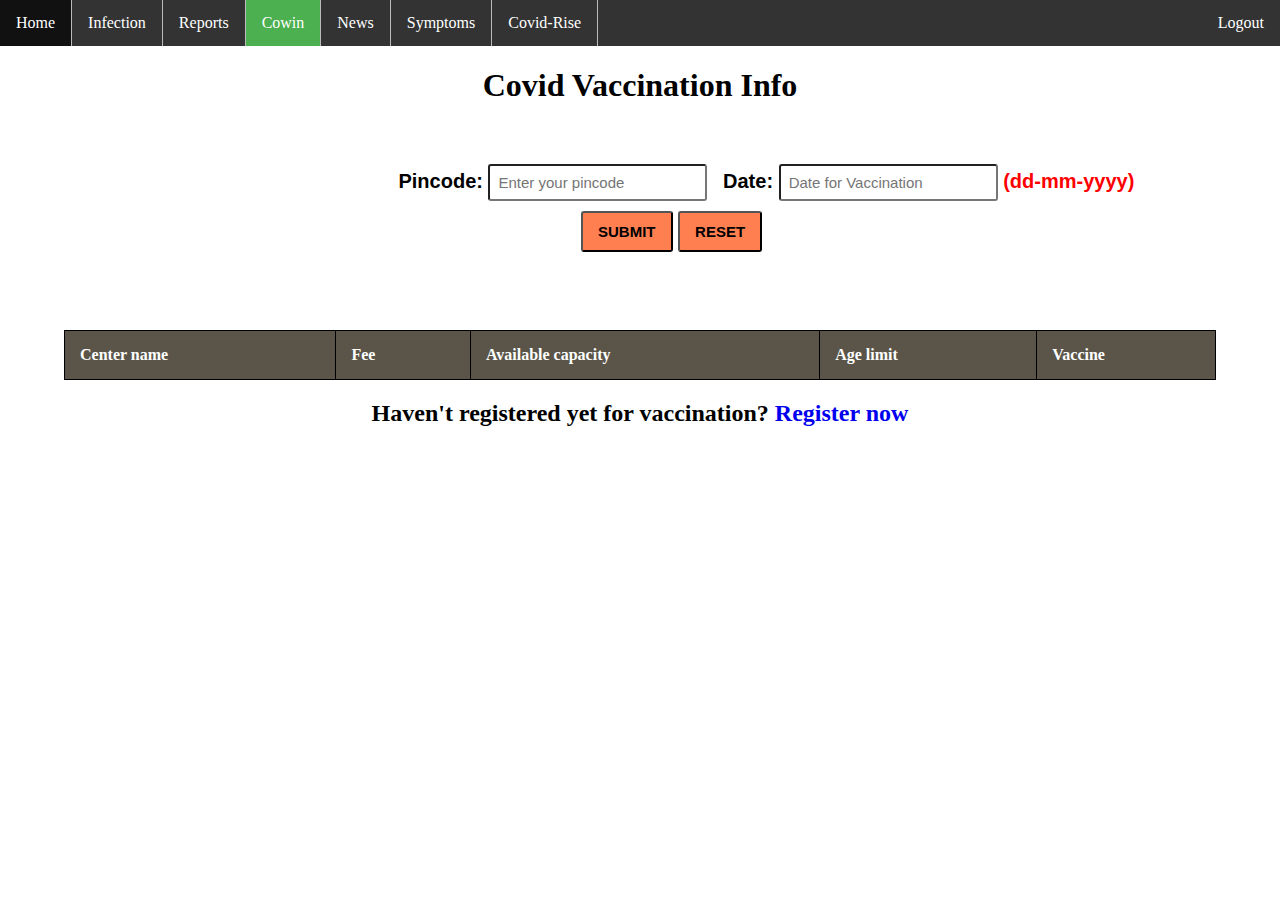
<file: cowin2.html>
<!DOCTYPE html>
<html lang="en">
<head>
    <meta charset="UTF-8">
    <meta http-equiv="X-UA-Compatible" content="IE=edge">
    <meta name="viewport" content="width=device-width, initial-scale=1.0">
    <title>Vaccination</title>
    <script src=
    "https://ajax.googleapis.com/ajax/libs/jquery/3.4.0/jquery.min.js">
        </script>
        <link rel="stylesheet" href="cownian.css">
        <link rel="stylesheet" href="cowin.css">
        
          
</head>
<body>
    <ul>
        <li><a href="index.php">Home</a></li>
        <li><a href="infection.php">Infection</a></li>
        <li><a href="report.php">Reports</a></li>
        <li><a href="cowin2.html" class="active">Cowin</a></li>
        <li><a href="news.html">News</a></li>
        <li><a href="symptoms.html">Symptoms</a></li>
        <li class="covirise"><a href="mychart.html">Covid-Rise</a></li>
        <li style="float:right"><a href="logout.php">Logout</a></li>

    </ul>
    <h1 style="text-align: center;"> Covid Vaccination Info</h1>
    <div class="container">
    
        <form action="">
            
            <span id="aj">Pincode: <input type="text" name="pincode" id="pincode" placeholder="Enter your pincode"></span>
            <span id="aj1">Date: <input type="text" name="date" id="date" placeholder="Date for Vaccination"></span>
            <span style="color: red;">(dd-mm-yyyy)</span><br>
            <div class="ft"><input type="button" value="SUBMIT" onclick="getData()" id="submit">
            <input type="button" value="RESET" onclick="DeleteRows()" id="reset"><br>
        </div></form></div><br>
        <table class="table table-striped" id="t">
            <thead>
                <th>Center name&nbsp;&nbsp;</th>
                <th>Fee&nbsp;&nbsp;</th>
                <th>Available capacity&nbsp;&nbsp;</th>
                <th>Age limit&nbsp;&nbsp;</th>
                <th>Vaccine</th>
            </thead>
            <tbody id="data">

            </tbody>
        </table>
    <h2 style="text-align: center;">Haven't registered yet for vaccination? <a style="text-decoration: none;" href="https://www.cowin.gov.in/home" target="_blank">Register now</a></h3>
    <script type="text/javascript">
        
        function getData(){
                var pincode = document.getElementById("pincode").value;
                var date = document.getElementById("date").value;
                var api = "https://cdn-api.co-vin.in/api/v2/appointment/sessions/public/calendarByPin?";
                var url = api.concat("pincode=",pincode,"&date=",date);
                fetch(url).then(
                    res=>{
                        res.json().then(
                            data=>{
                                console.log(data);
                                if(data.centers.length>0){
                                    var table = document.getElementById("data");
                                    for(var i=0; i<data.centers.length; i++){
                                        var row = `<tr>
                                                        <td>${data.centers[i].name}</td>
                                                        <td>${data.centers[i].fee_type}</td>
                                                        <td>${data.centers[i].sessions[0].available_capacity}</td>  
                                                        <td>${data.centers[i].sessions[0].min_age_limit}</td>  
                                                        <td>${data.centers[i].sessions[0].vaccine}</td>  
                                                    </tr>`
                                        table.innerHTML += row;            
                                    }
                                }
                            }
                        )
                    }
                )
            }      
        
        function DeleteRows() {
            var rowCount = t.rows.length;
            for (var i = rowCount - 1; i > 0; i--) {
                t.deleteRow(i);
            }
        }

              
        
    </script>
</body>
</html>
</file>
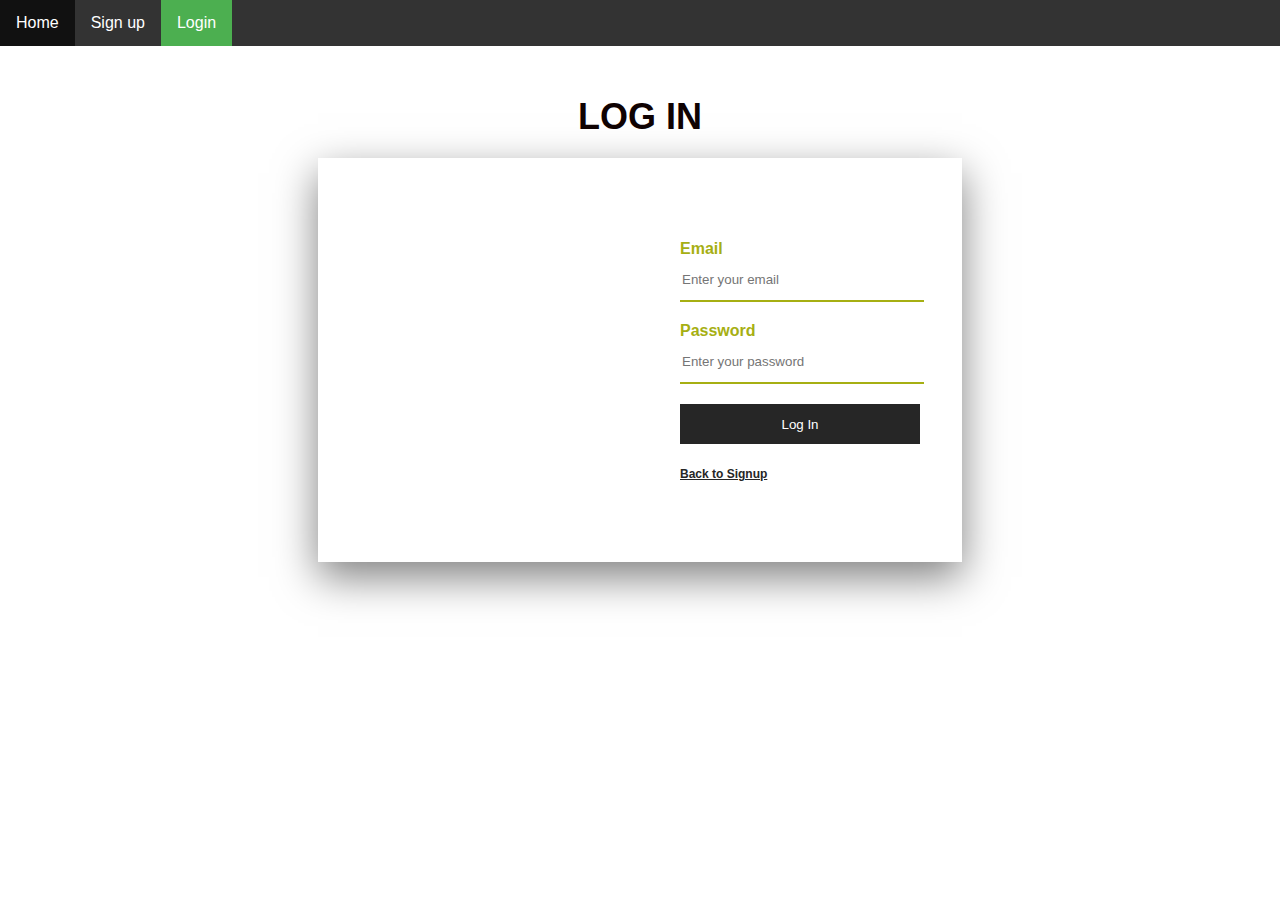
<file: login.html>
<!DOCTYPE html>
<html lang="en">
<head>
    <meta charset="UTF-8">
    <meta http-equiv="X-UA-Compatible" content="IE=edge">
    <meta name="viewport" content="width=device-width, initial-scale=1.0">
    <title>Login Form</title>
    <link rel="stylesheet" href="login.css">
</head>
<body>
    <ul>
        <li><a href="index.html">Home</a></li>
        <li><a href="signup.php">Sign up</a></li>
        <li><a href="login.html" class="active">Login</a></li>
    </ul>
    <div class="title"><h1>Log In </h1></div>
    <div class="container">
    <div class="left"></div>
    <div class="right">
    <div class="formBox">
        <form action="login1.php" method="POST">
            <p>Email</p>
            <input type="email" name="email" placeholder="Enter your email">
            <p>Password</p>
            <input type="password" name="password" placeholder="Enter your password">
            <input type="submit" name="login" value="Log In">
            <a href="signup.php">Back to Signup</a>
        </form>
    </div>
    </div>
    </div>
    
</body>
</html>
</file>
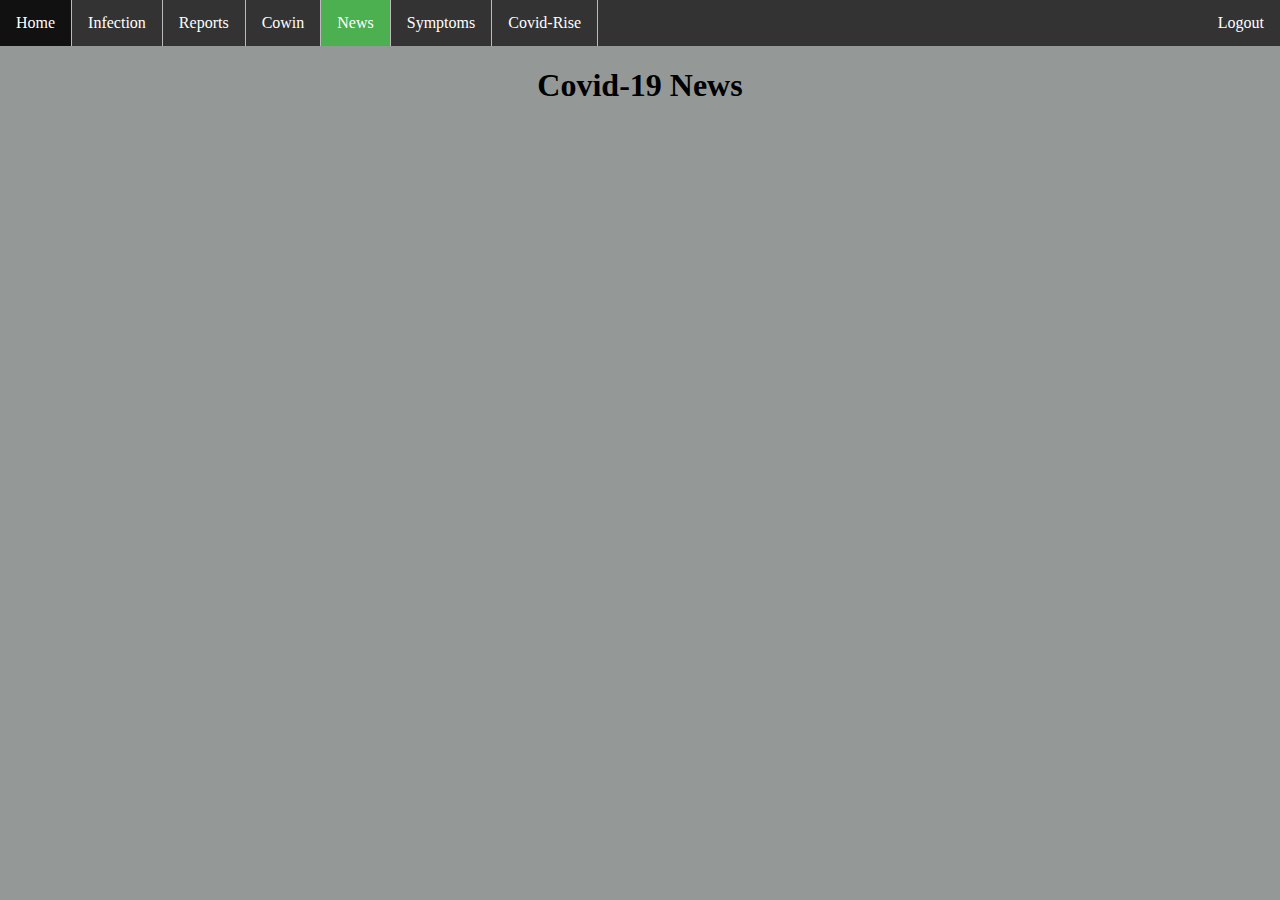
<file: news.html>
<!DOCTYPE html>
<html lang="en">
<head>
    <meta charset="UTF-8">
    <meta http-equiv="X-UA-Compatible" content="IE=edge">
    <meta name="viewport" content="width=device-width, initial-scale=1.0">
    <title>Daily news</title>
    <link rel="stylesheet" href="news.css">
</head>
<style>
    body{
        background-color: rgb(148, 153, 151);
    }
   
</style>
<body>
    <ul>
        <li><a href="index.php">Home</a></li>
        <li><a href="infection.php">Infection</a></li>
        <li><a href="report.php">Reports</a></li>
        <li><a href="cowin2.html">Cowin</a></li>
        <li><a href="news.html" class="active">News</a></li>
        <li><a href="symptoms.html">Symptoms</a></li>
        <li class="covirise"><a href="mychart.html">Covid-Rise</a></li>
        <li style="float:right"><a href="logout.php">Logout</a></li>

    </ul>
    <h1 style="text-align: center;">Covid-19 News</h1>
    <div id="news">
    </div>
    <script>
        var url = "https://newsapi.org/v2/top-headlines?q=covid-19&country=in&apiKey=7956cbea619049c2b35fc387612d0fbd";

        async function getNews() {
            const response = await fetch(url);
            const data = await response.json();
            console.log(data);
            if(data.articles.length>0){
                var news = document.getElementById("news");
                for(var i=0; i<data.articles.length; i++){
                    var row = `<h2>${i+1}. ${data.articles[i].title}</h2>
                                <h4>Updated : ${data.articles[i].publishedAt}</h4>
                                <img class="image" src=${data.articles[i].urlToImage}>
                                <h4>${data.articles[i].description}... Read more <a style="text-decoration:none;" href="${data.articles[i].url}" target="_blank">here</a></h4>
                                <h4>Source : ${data.articles[i].source.name}</h4>` 
                    news.innerHTML += row;
                }
            }
        }
        getNews();
    </script>
</body>
</html>
</file>
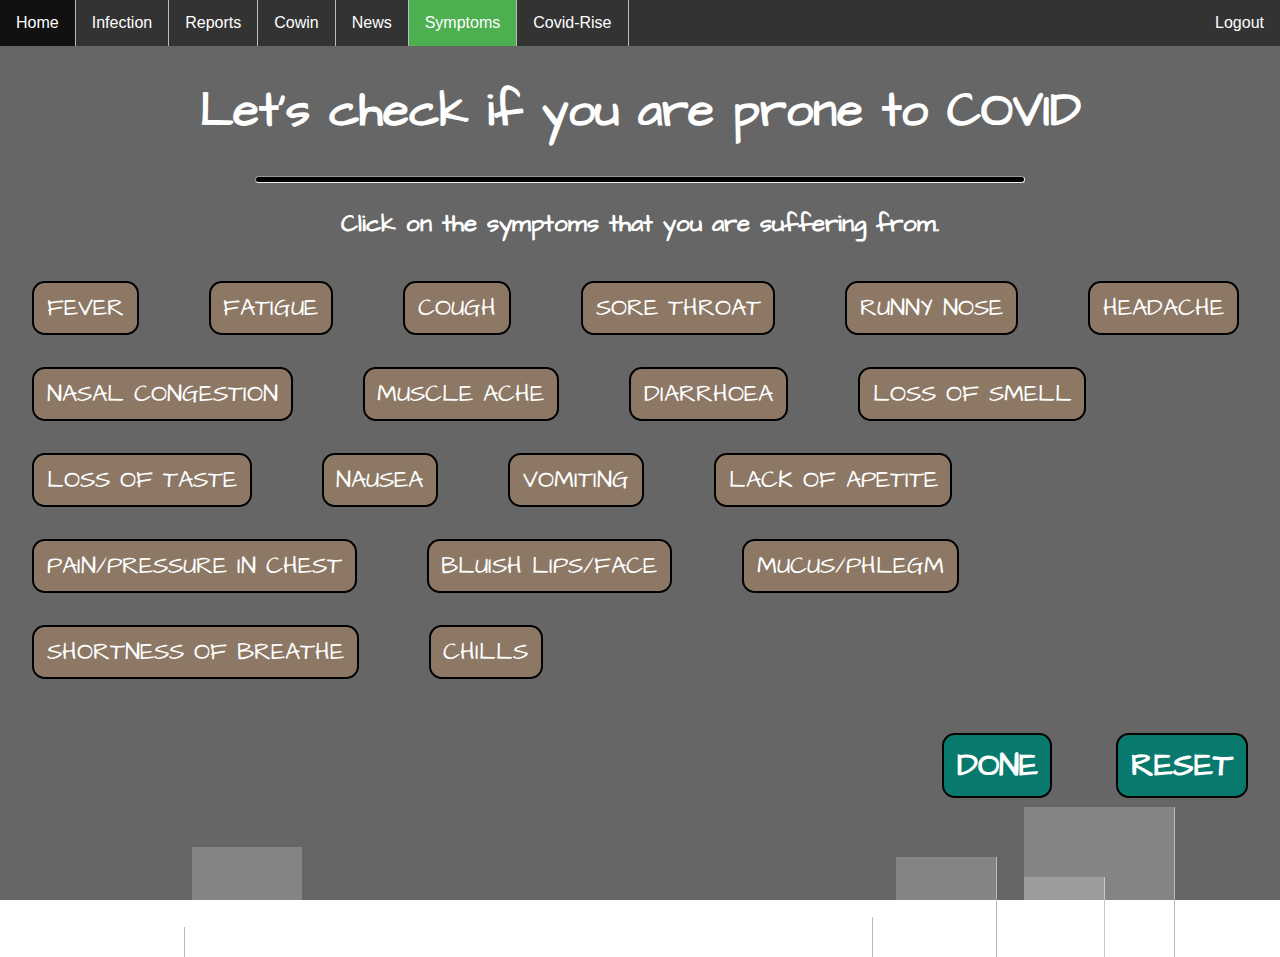
<file: symptoms.html>
<!DOCTYPE html>
<html lang="en">

<head>
    <meta charset="UTF-8">
    <meta http-equiv="X-UA-Compatible" content="IE=edge">
    <meta name="viewport" content="width=device-width, initial-scale=1.0">
    <title>Check yourself</title>
</head>
<link rel="preconnect" href="https://fonts.gstatic.com">
<link href="https://fonts.googleapis.com/css2?family=Architects+Daughter&display=swap" rel="stylesheet">
<style>
    * {
        font-family: 'Architects Daughter', cursive;
        color: #ffffff;
    }
     .box-area{
        /* position: absolute; */
        top: 0;
        left: 0;
        width: 100%;
        height: 100%;
        /* overflow: hidden; */
    }
    .box-area li{
        position: absolute;
        display: block;
        list-style: none;
        width: 25px;
        height: 25px;
        background: rgba(255, 255, 255, 0.2);
        animation: animate 20s linear infinite;
        bottom: -150px;
    }
    .box-area li:nth-child(1){
        left: 80%;
        width: 80px;
        height: 80px;
        animation-delay: 0s;
    }
    .box-area li:nth-child(2){
        left: 12%;
        width: 30px;
        height: 30px;
        animation-delay: 1.5s;
        animation-duration: 10s;
    }
    .box-area li:nth-child(3){
        left: 70%;
        width: 100px;
        height: 100px;
        animation-delay: 5.5s;
        
    }
    .box-area li:nth-child(4){
        left: 80%;
        width: 150px;
        height: 150px;
        animation-delay: 0s;
        animation-duration: 15s;
    }
    .box-area li:nth-child(5){
        left: 65%;
        width: 40px;
        height: 40px;
        animation-delay: 0s;
    }
    .box-area li:nth-child(6){
        left: 15%;
        width: 110px;
        height: 110px;
        animation-delay: 3.5s;
    }
    @keyframes animate{
        0%{
            transform: translateY(0) rotate(0deg);
            opacity: 1;
        }
        100%{
            transform: translateY(-800px) rotate(360deg);
            opacity: 1;
        }
    } 

    h1 {
        font-size: 3rem;
        text-align: center;
    }

    .btn {
        font-size: 1.5rem;
        border-radius: 0.8rem;
        cursor: pointer;
        padding: 0.5rem 0.8rem;
        margin: 1rem 2rem;
        border: 2px solid black;
        text-align: center;
        text-decoration: none;
        background-color: rgba(180, 138, 99, 0.5);
        transition: 0.6s ease;



    }

    .btn:hover {
        cursor: pointer;
        background-color: black;
        box-shadow: 0 12px 16px 0 rgba(0, 0, 0, 0.24), 0 17px 50px 0 rgba(0, 0, 0, 0.19);
        transform:translateY(-10px);
        transition: transform 1s;
        
    }

    .spcl {
        font-size: 2rem;
        font-weight: 600;
        background-color: rgb(8, 121, 109);
        float: right;
    }

    .spcl:hover {
        cursor: pointer;
        font-size: 2.1rem;
        background-color: black;
        box-shadow: 0 12px 16px 0 rgba(0, 0, 0, 0.24), 0 17px 50px 0 rgba(0, 0, 0, 0.19);
    }

    #click,
    #demo {
        text-align: center;
        font-size: 1.5rem;
        font-weight: 600;
    }

    #safe {
        text-align: center;
        font-size: 1.1rem;
        font-weight: 500;
    }

    #hrr {
        width: 60%;
        height: 0.3rem;
        border-radius: 0.3rem;
        background-color: black;
    }

    body {
        background: url(https://c0.wallpaperflare.com/preview/386/354/385/analysis-hospital-doctor-medical.jpg) no-repeat center;
        background-image: linear-gradient(rgba(0, 0, 0, 0.6), rgba(0, 0, 0, 0.6)), url(https://c0.wallpaperflare.com/preview/386/354/385/analysis-hospital-doctor-medical.jpg);
        background-size: cover;
        height: max-content;
        position: relative;
        background-attachment: fixed;
        margin: 0;
    }
    ul {
   list-style-type: none;
   margin: 0;
   padding: 0;
   overflow: hidden;
   background-color: #333;
}

li {
   float: left;
}

li a {
   display: block;
   color: white;
   text-align: center;
   padding: 14px 16px;
   text-decoration: none;
   font-family: Arial, Helvetica, sans-serif;
}

li a:hover:not(.active) {
   background-color: #111;
}

.active {
   background-color: #4CAF50;
}

li {
   border-right: 1px solid #bbb;
}

li:last-child {
   border-right: none;
}
.covirise{
   text-decoration: none;
   text-align: center;
   color: white;
  
 }

    
</style>
<script>
    var x = 0;
    var y;
    function f1() { x = x + 85; document.getElementById("fever").style.backgroundColor = "rgba(255,0,0,0.5)"; }
    function f2() { x = x + 49; document.getElementById("fatigue").style.backgroundColor = "rgba(255,0,0,0.5)"; }
    function f3() { x = x + 59; document.getElementById("cough").style.backgroundColor = "rgba(255,0,0,0.5)"; }
    function f4() { x = x + 14; document.getElementById("sore").style.backgroundColor = "rgba(255,0,0,0.5)"; }
    function f5() { x = x + 62; document.getElementById("runny").style.backgroundColor = "rgba(255,0,0,0.5)"; }
    function f6() { x = x + 21; document.getElementById("headache").style.backgroundColor = "rgba(255,0,0,0.5)"; }
    function f7() { x = x + 40; document.getElementById("nasal").style.backgroundColor = "rgba(255,0,0,0.5)"; }
    function f8() { x = x + 36; document.getElementById("muscle").style.backgroundColor = "rgba(255,0,0,0.5)"; }
    function f9() { x = x + 43; document.getElementById("diarrhea").style.backgroundColor = "rgba(255,0,0,0.5)"; }
    function f10() { x = x + 81; document.getElementById("smell").style.backgroundColor = "rgba(255,0,0,0.5)"; }
    function f11() { x = x + 79; document.getElementById("taste").style.backgroundColor = "rgba(255,0,0,0.5)"; }
    function f12() { x = x + 53; document.getElementById("nausea").style.backgroundColor = "rgba(255,0,0,0.5)"; }
    function f13() { x = x + 34; document.getElementById("vomiting").style.backgroundColor = "rgba(255,0,0,0.5)"; }
    function f14() { x = x + 39; document.getElementById("lack").style.backgroundColor = "rgba(255,0,0,0.5)"; }
    function f15() { x = x + 90; document.getElementById("pain").style.backgroundColor = "rgba(255,0,0,0.5)"; }
    function f16() { x = x + 71; document.getElementById("lips").style.backgroundColor = "rgba(255,0,0,0.5)"; }
    function f17() { x = x + 27; document.getElementById("mucus").style.backgroundColor = "rgba(255,0,0,0.5)"; }
    function f18() { x = x + 68; document.getElementById("breathe").style.backgroundColor = "rgba(255,0,0,0.5)"; }
    function f19() { x = x + 61; document.getElementById("chills").style.backgroundColor = "rgba(255,0,0,0.5)"; }
    function f20() {
        document.getElementById("result").style.display = "block";
        if (x > 350) { y = "You are prone to COVID. \nPlease visit nearby healthcentre and get yourself tested."; }
        else if (x > 250) { y = "You can isolate yourself from other people.\nIf you are not feeling well, then you can get yourself tested."; }
        else { y = "No need to worry.\nEat healthy and include citrus fruits and herbs to increase your immunity."; }
    }
    function f21() {
        document.getElementById('demo').innerHTML = y;
        document.getElementById("safe").style.display = "block";

    }
</script>

<body>
    <ul>
        <li><a href="index.php">Home</a></li>
        <li><a href="infection.php">Infection</a></li>
        <li><a href="report.php">Reports</a></li>
        <li><a href="cowin2.html">Cowin</a></li>
        <li><a href="news.html" >News</a></li>
        <li><a href="symptoms.html"  class="active">Symptoms</a></li>
        <li class="covirise"><a href="mychart.html">Covid-Rise</a></li>
        <li style="float:right"><a href="logout.php">Logout</a></li>

    </ul>
      <div class="animation-area">
       <ul class="box-area">
           <li></li>
           <li></li>
           <li></li>
           <li></li>
           <li></li>
           <li></li>
       </ul>
    </div>  

    <h1>Let's check if you are prone to COVID</h1>
    <hr id="hrr">
    <p id="click">Click on the symptoms that you are suffering from.</p>

    <a><input class="btn" id="fever" type="button" onclick="f1()" value="FEVER"></a>
    <a><input class="btn" id="fatigue" type="button" onclick="f2()" value="FATIGUE"></a>
    <a><input class="btn" id="cough" type="button" onclick="f3()" value="COUGH"></a>
    <a><input class="btn" id="sore" type="button" onclick="f4()" value="SORE THROAT"></a>
    <a><input class="btn" id="runny" type="button" onclick="f5()" value="RUNNY NOSE"></a>
    <a><input class="btn" id="headache" type="button" onclick="f6()" value="HEADACHE"></a>
    <a><input class="btn" id="nasal" type="button" onclick="f7()" value="NASAL CONGESTION"></a>
    <a><input class="btn" id="muscle" type="button" onclick="f8()" value="MUSCLE ACHE"></a>
    <a><input class="btn" id="diarrhea" type="button" onclick="f9()" value="DIARRHOEA"></a>
    <a><input class="btn" id="smell" type="button" onclick="f10()" value="LOSS OF SMELL"></a>
    <a><input class="btn" id="taste" type="button" onclick="f11()" value="LOSS OF TASTE"></a>
    <a><input class="btn" id="nausea" type="button" onclick="f12()" value="NAUSEA"></a>
    <a><input class="btn" id="vomiting" type="button" onclick="f13()" value="VOMITING"></a>
    <a><input class="btn " id="lack" type="button" onclick="f14()" value="LACK OF APETITE"></a>
    <a><input class="btn" id="pain" type="button" onclick="f15()" value="PAIN/PRESSURE IN CHEST"></a>
    <a><input class="btn" id="lips" type="button" onclick="f16()" value="BLUISH LIPS/FACE"></a>
    <a><input class="btn" id="mucus" type="button" onclick="f17()" value="MUCUS/PHLEGM"></a>
    <a><input class="btn" id="breathe" type="button" onclick="f18()" value="SHORTNESS OF BREATHE"></a>
    <a><input class="btn" id="chills" type="button" onclick="f19()" value="CHILLS"></a><br><br>
    <a><input class="btn spcl" id="reset" type="button" style="display: block;" onclick="window.location.reload();"
            value="RESET"></a>
    <a><input class="btn spcl" id="done" type="button" style="display: block;" onclick="f20()" value="DONE"></a>
    <a><input class="btn spcl" id="result" type="button" style="display:none;" onclick="f21()" value="RESULT"></a>
    <p id="demo"></p><br><br><br>
    <p id="safe" style="display: none;">These results are just basic assumptions on the basis of your symptoms. Actual
        results may differ.</p>



</body>

</html>
</file>
<file: cownian.css>
body{
            margin: 0;
       }

       ul {
           list-style-type: none;
           margin: 0;
           padding: 0;
           overflow: hidden;
           background-color: #333;
       }
       
       li {
           float: left;
       }
       
       li a {
           display: block;
           color: white;
           text-align: center;
           padding: 14px 16px;
           text-decoration: none;
       }
       
       li a:hover:not(.active) {
           background-color: #111;
       }
       
       .active {
           background-color: #4CAF50;
       }

       li {
           border-right: 1px solid #bbb;
       }
       
       li:last-child {
           border-right: none;
       }

       table, th, td{
        border: 1px solid black;
    }

    table{
        border-collapse: collapse;
        width: 90%;
        position: center;
        margin-left: auto;
        margin-right: auto;
    }

    th,td{
        padding: 15px;
        text-align: left;
    }

    tr:nth-child(even) {background-color: #f2f2f2;}

    th {
        background-color: #5a5548;
        color: white;
        }
        .covirise{
            text-decoration: none;
            text-align: center;
            color: white;
           
          }
</file>
<file: cowin.css>
body{
    background-image: url("https://fundacioncarlosslim.org/wp-content/uploads/2020/04/curso-abc-vac-1.jpg");
    background-size: cover;
    background-repeat: no-repeat;

}

form{
    position: relative;
    left: 10%;
}

#pincode{
    font-size: 15px;
    font-family: sans-serif;
    border-radius: 3px;
    padding: 8px;
}
#date{
    font-size: 15px;
    font-family: sans-serif;
    border-radius: 3px;
    padding: 8px;
}
.container{
    font-size: 20px;
    font-family: sans-serif;
    font-weight: bold;
    margin: 60px;
    margin-left: 24%;
}
#aj1{
    margin-left: 10px;
}
#submit{
    margin-left: 160px;
    font-size: 15px;
    background-color: coral;
    cursor: pointer;
    border-radius: 3px;
    font-weight: bold;
    padding: 10px;
    padding-left: 15px;
    padding-right: 15px;
    margin-left: 20%;
}
#reset{
    font-size: 15px;
    background-color: coral;
    cursor: pointer;
    border-radius: 3px;
    font-weight: bold;
    padding: 10px;
    padding-left: 15px;
    padding-right: 15px;
}
#submit:hover{
    background-color:rgb(228, 37, 37); 
}
#reset:hover{
    background-color:rgb(228, 37,37);
}
.table table-striped{
    background-color: forestgreen;
    background-position: left;
    background-size: 50%;

}
.ft{
    margin-top: 10px;
}
</file>
<file: login.css>
ul {
    list-style-type: none;
    margin: 0;
    padding: 0;
    overflow: hidden;
    background-color: #333;
  }
  
  li {
    float: left;
  }
  
  li a {
    display: block;
    color: white;
    text-align: center;
    padding: 14px 16px;
    text-decoration: none;
  }
  
  li a:hover:not(.active) {
    background-color: #111;
  }
  
  .active {
    background-color: #4CAF50;
  }


body{
    margin: 0;
    padding: 0;
    background: url("https://static.vecteezy.com/system/resources/previews/000/931/816/non_2x/blue-medical-background-with-covid-19-cells-with-dna-strands-vector.jpg");
    background-size: cover;
    font-family: sans-serif;
    /* background opacity: 0.5; */
}



.title{
    text-align: center;
    padding: 50px 0 20px;

}
.title h1{
    margin: 0;
    padding: 0;
    color:#0f0202;
    text-transform: uppercase;
    font-size: 36px;
}
.container{
    width: 50%;
    height: 400px;
    background: #fff;
    margin: 0 auto;
    border: 2px solid #fff;
    box-shadow: 0 15px 40px rgba(0,0,0,0.5);
}
.container .left
{
    float:left;
    width: 50%;
    height: 400px;
    background: url("http://cdn.wallpapersafari.com/45/70/EQGDVp.jpg");
    background-size: cover;
    box-sizing: border-box;
}
.container .right{
    float: right;
    width: 50%;
    box-sizing: border-box;

}
.formBox{
    width: 100%;
    padding: 80px 40px;
    box-sizing: border-box;
    height: 400px;
    background: #fff;
}
.formBox p{
    margin: 0;
    padding: 0;
    font-weight: bold;
    color: #a6af13;

}
.formBox input{
    margin-bottom: 20px;
    width: 100%;

}
.formBox input[type="email"],
.formBox input[type="password"]
{
    border: none;
    border-bottom: 2px solid #a6af13;
    outline: none;
    height: 40px;

}
.formBox input[type="email"]:focus,
.formBox input[type="password"]:focus{
    border-bottom: 2px solid #262626;
}
.formBox input[type="submit"]{
    border:none;
    outline: none;
    height: 40px;
    color: #fff;
    background: #262626;
    cursor: pointer;

}
.formBox input[type="submit"]:hover{
    background: #a6af13;
}
.formBox a{
    color: #262626;
    font-size: 12px;
    font-weight: bold;
}
</file>
<file: news.css>
.image{
    display: block;
    margin-left: auto;
    margin-right: auto;
    width: 60%;
}

#news{
    padding: 20px;
}

body{
    margin: 0;
}

ul {
   list-style-type: none;
   margin: 0;
   padding: 0;
   overflow: hidden;
   background-color: #333;
}

li {
   float: left;
}

li a {
   display: block;
   color: white;
   text-align: center;
   padding: 14px 16px;
   text-decoration: none;
}

li a:hover:not(.active) {
   background-color: #111;
}

.active {
   background-color: #4CAF50;
}

li {
   border-right: 1px solid #bbb;
}

li:last-child {
   border-right: none;
}
.covirise{
   text-decoration: none;
   text-align: center;
   color: white;
  
 }
</file>
